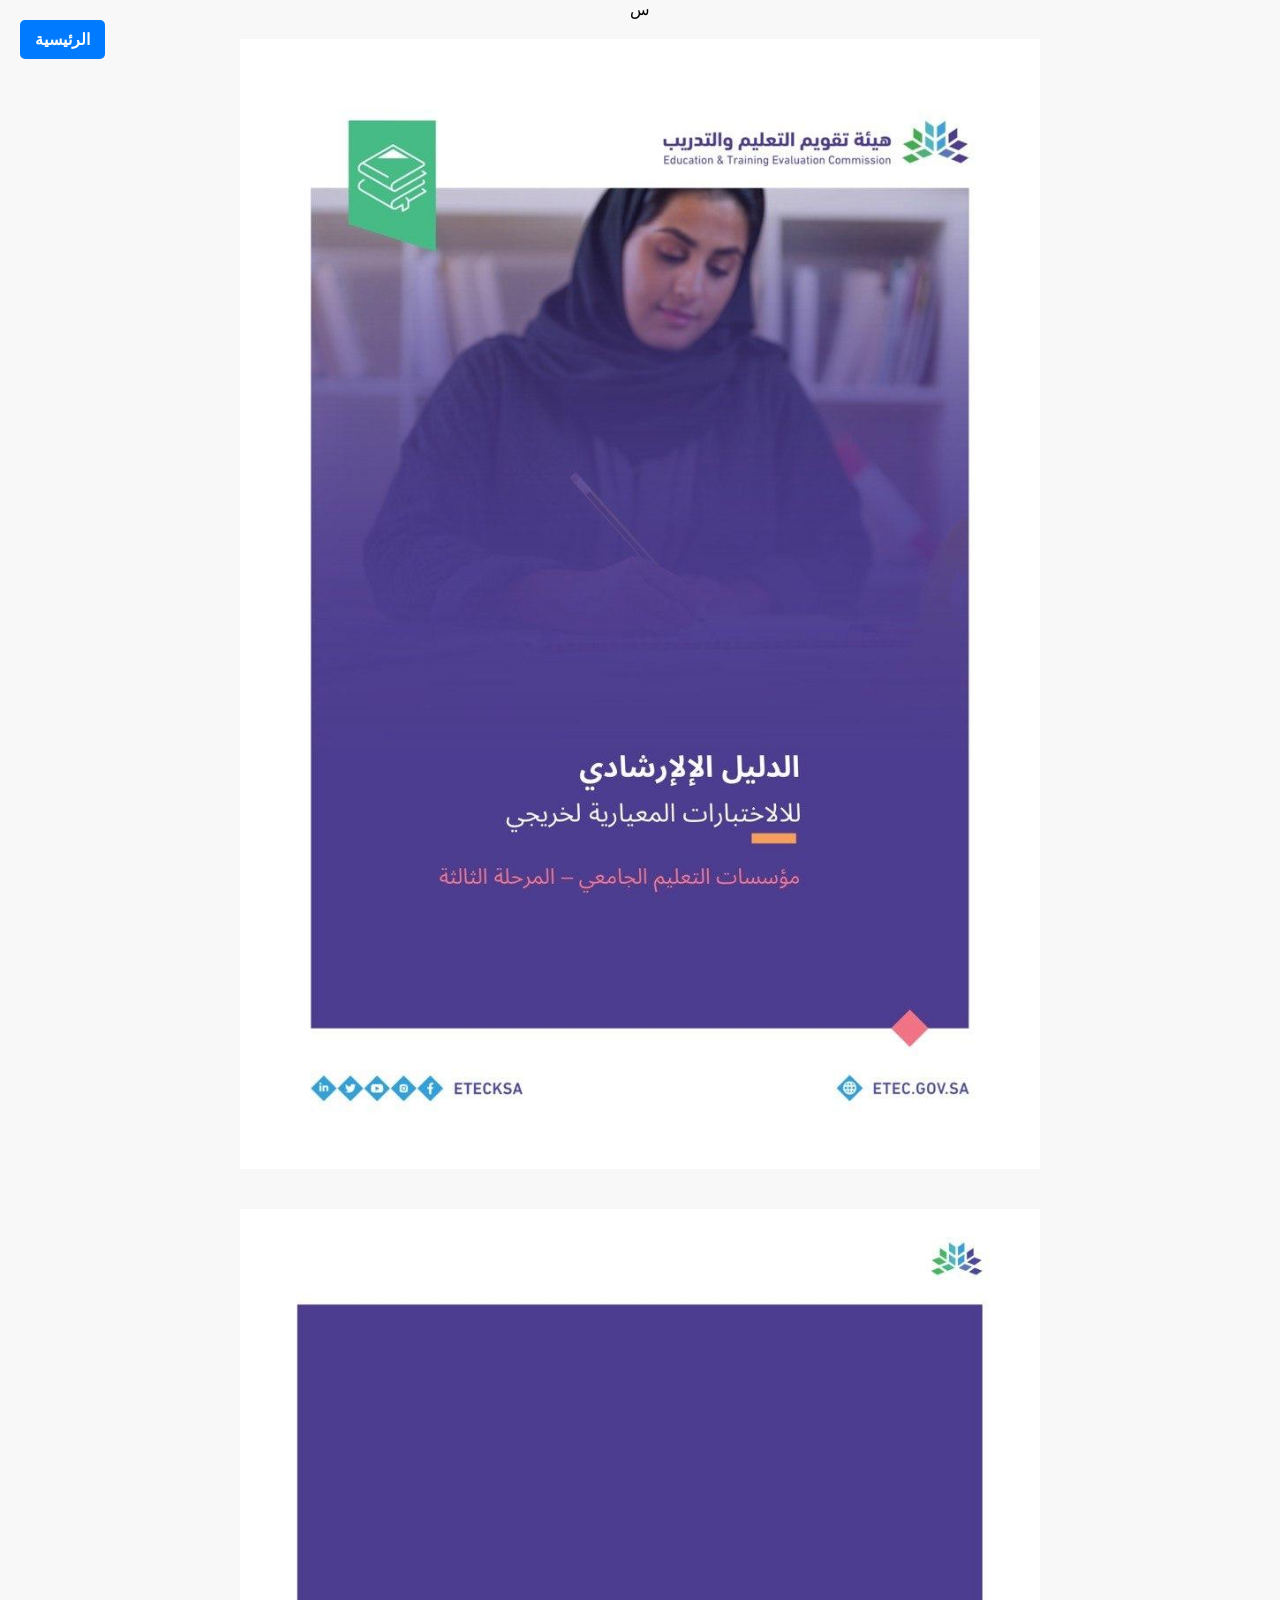
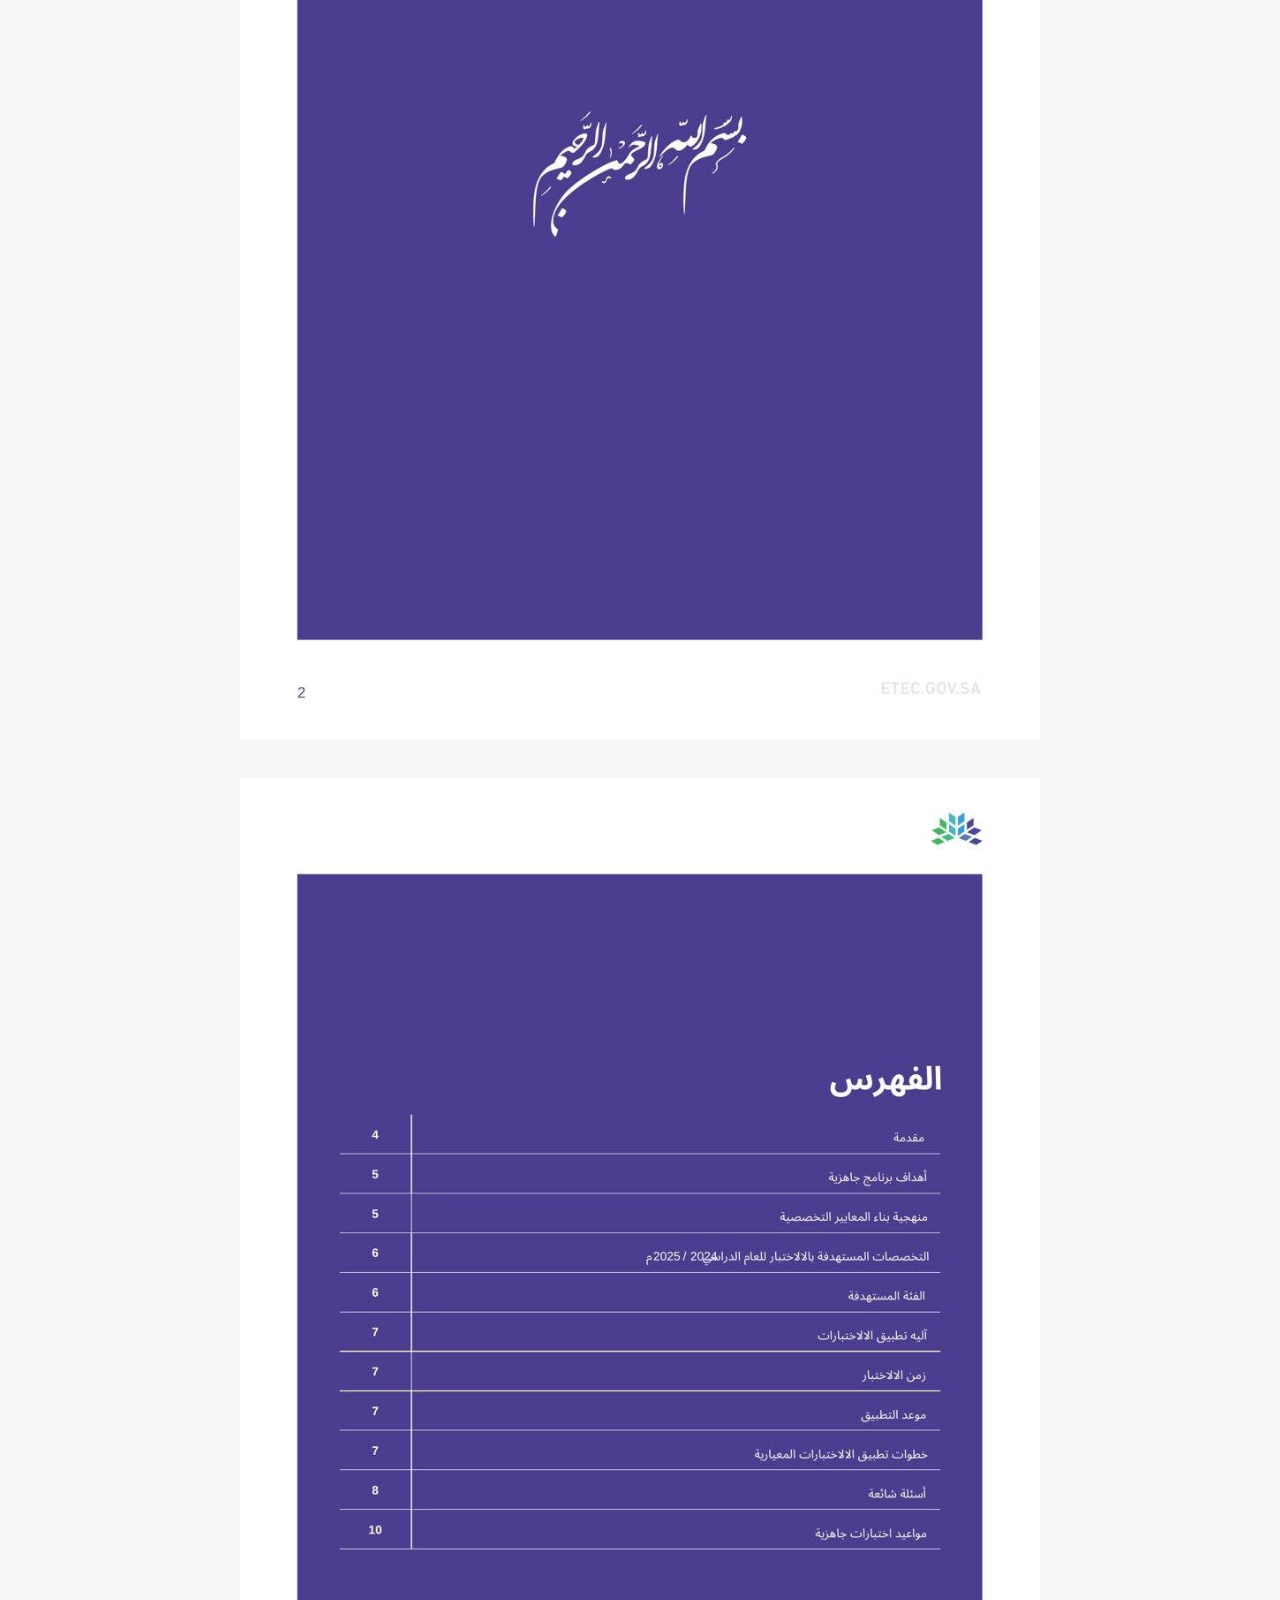
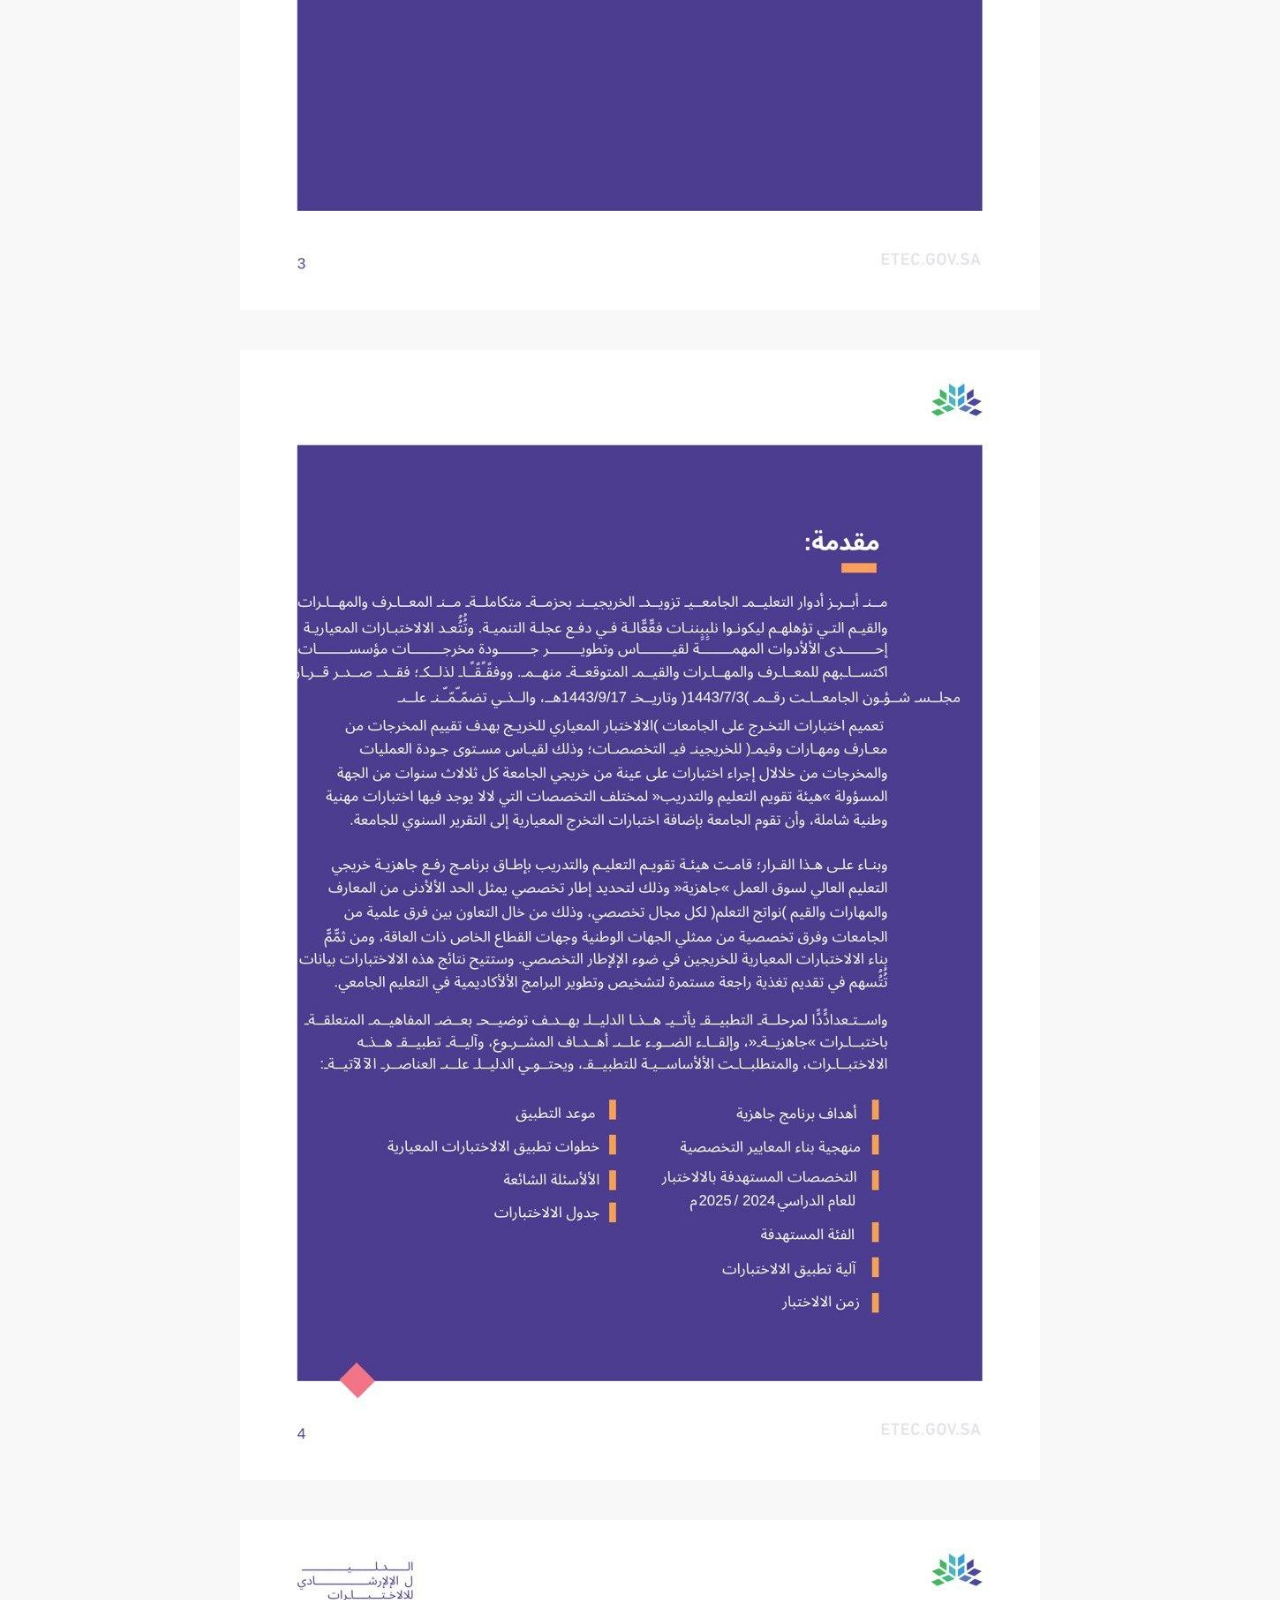
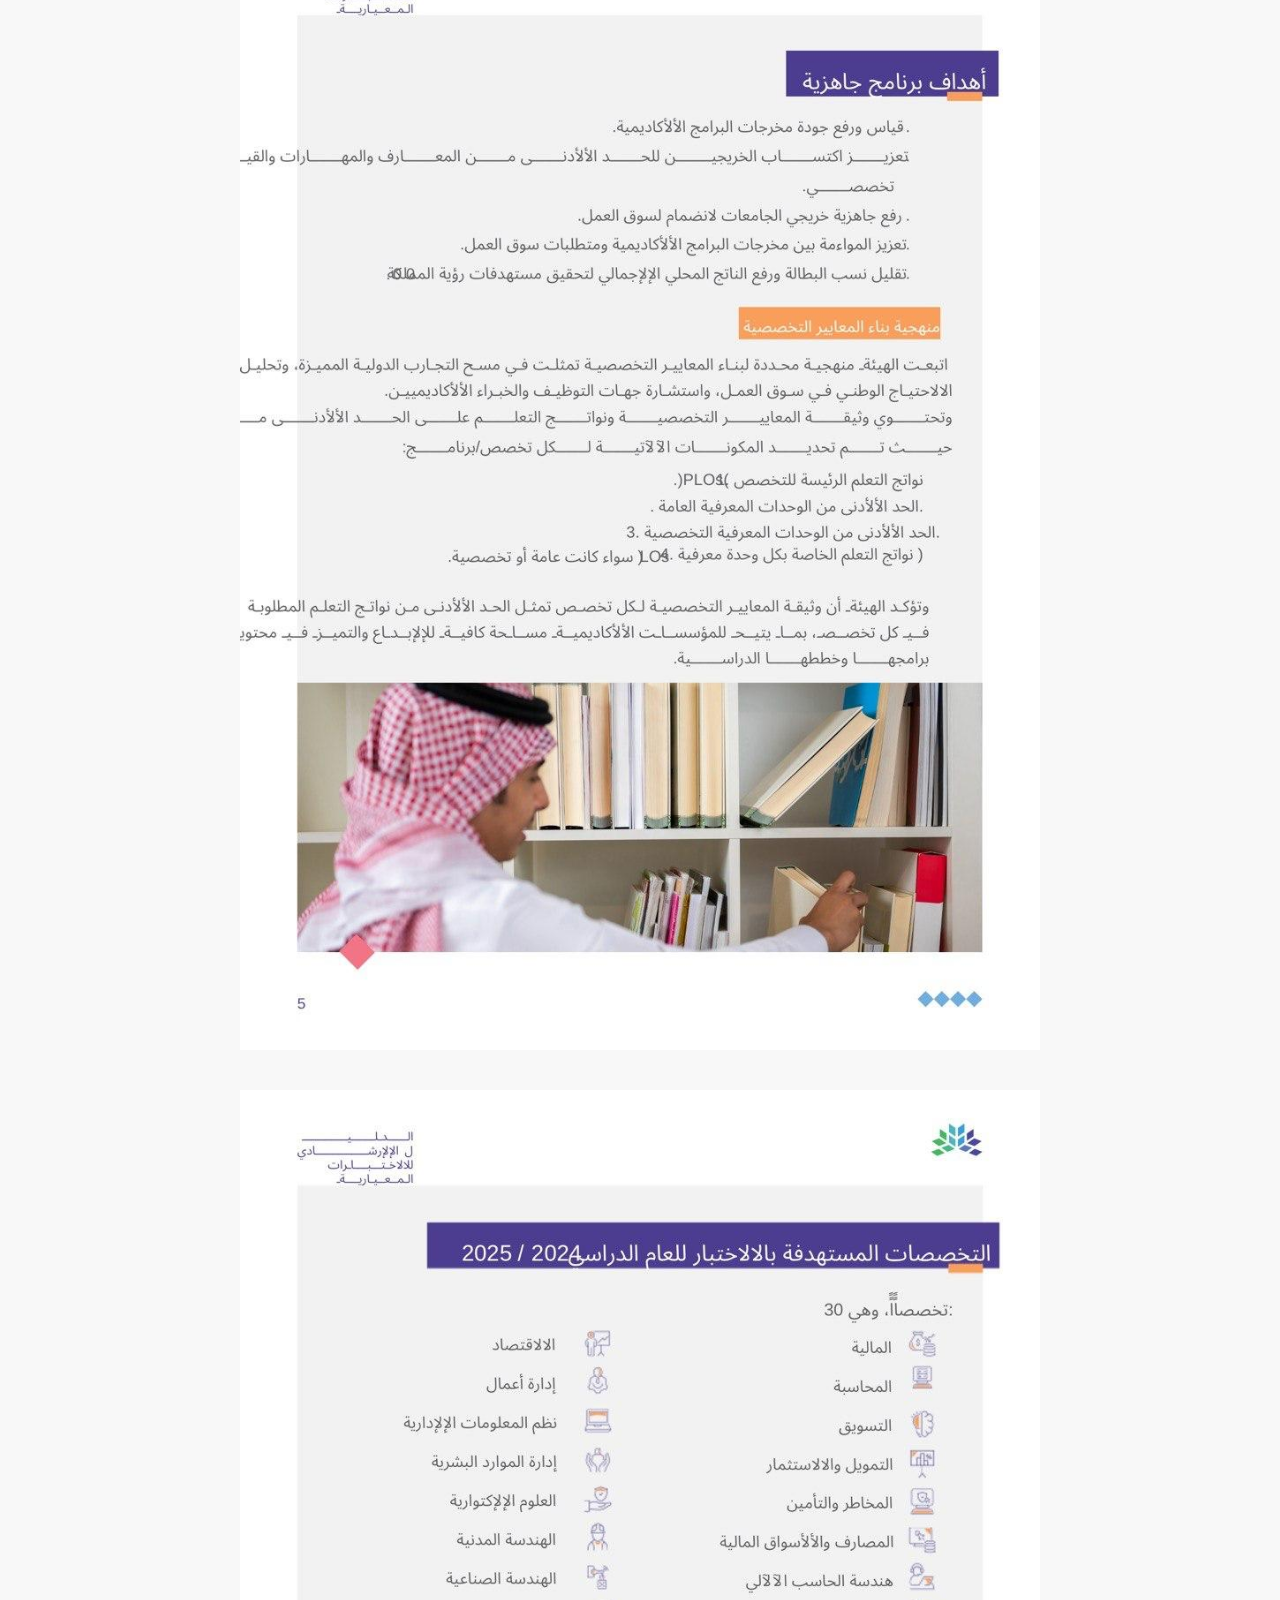
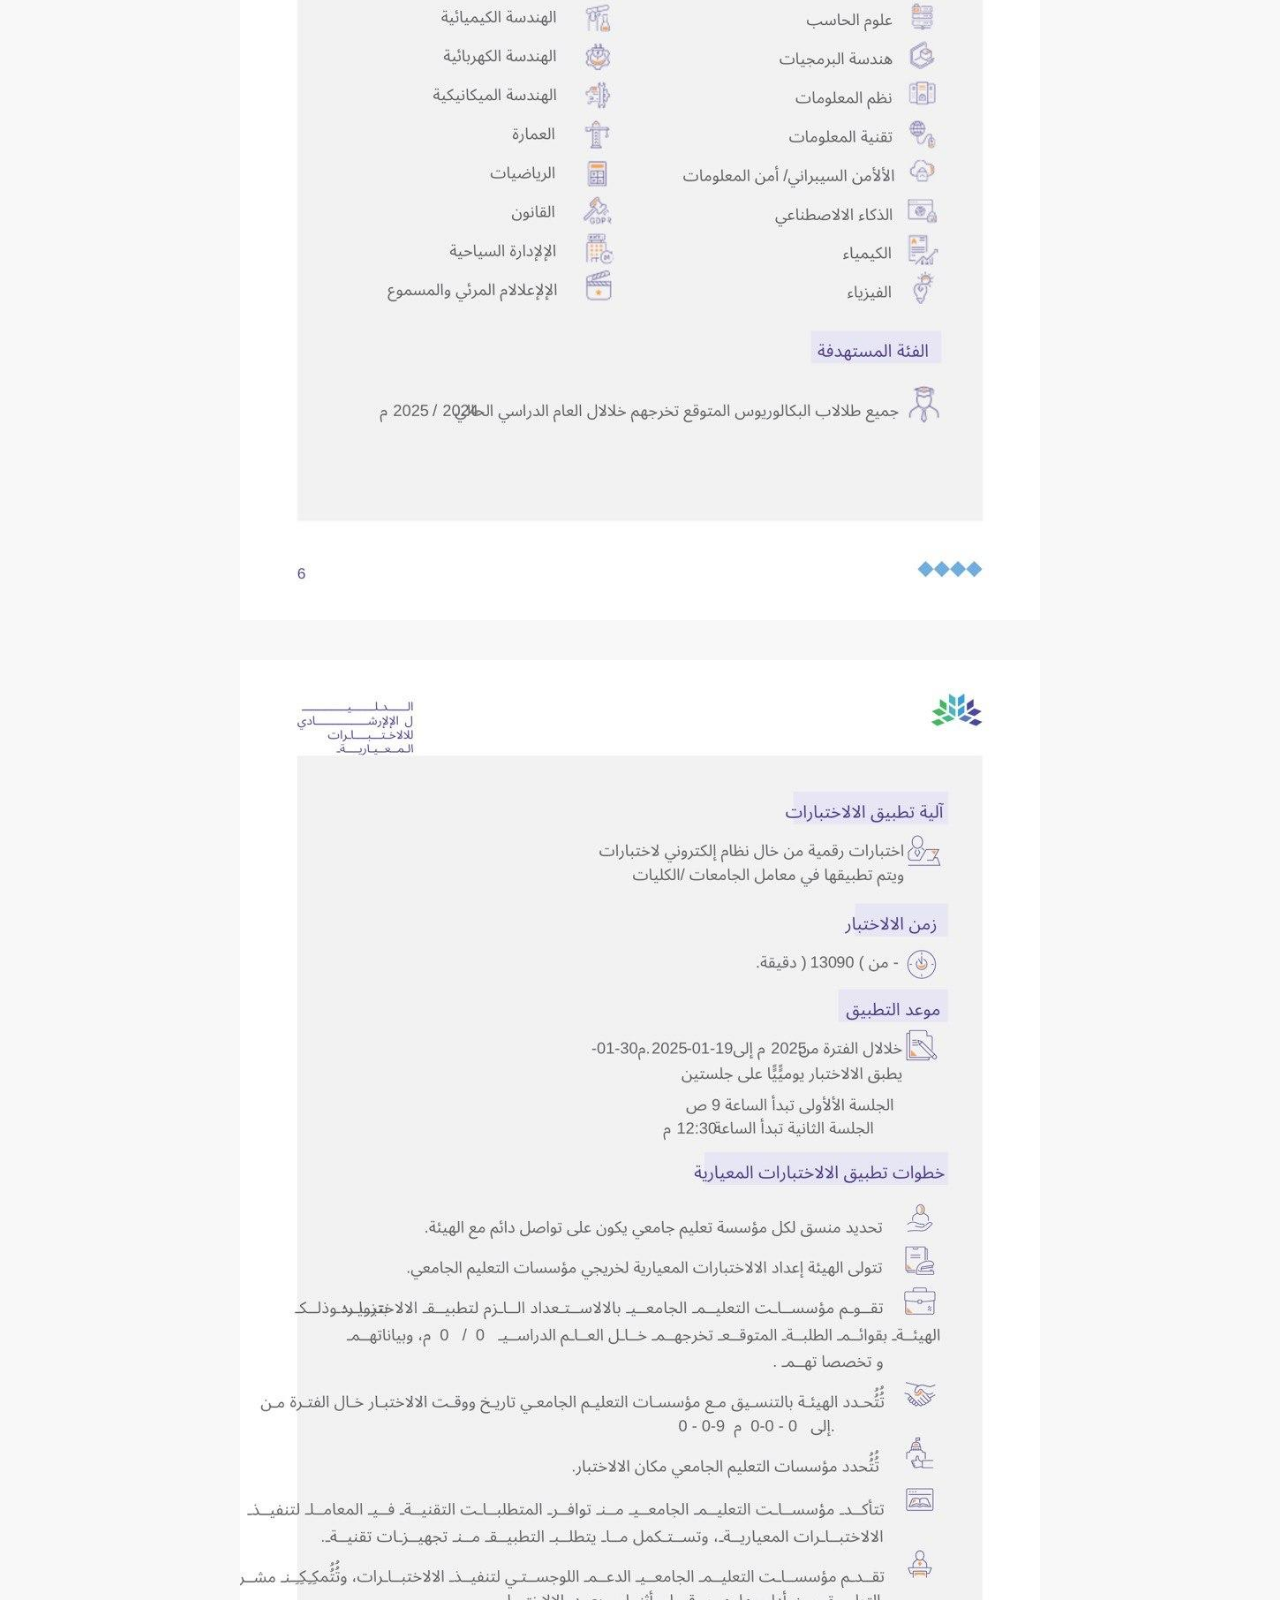
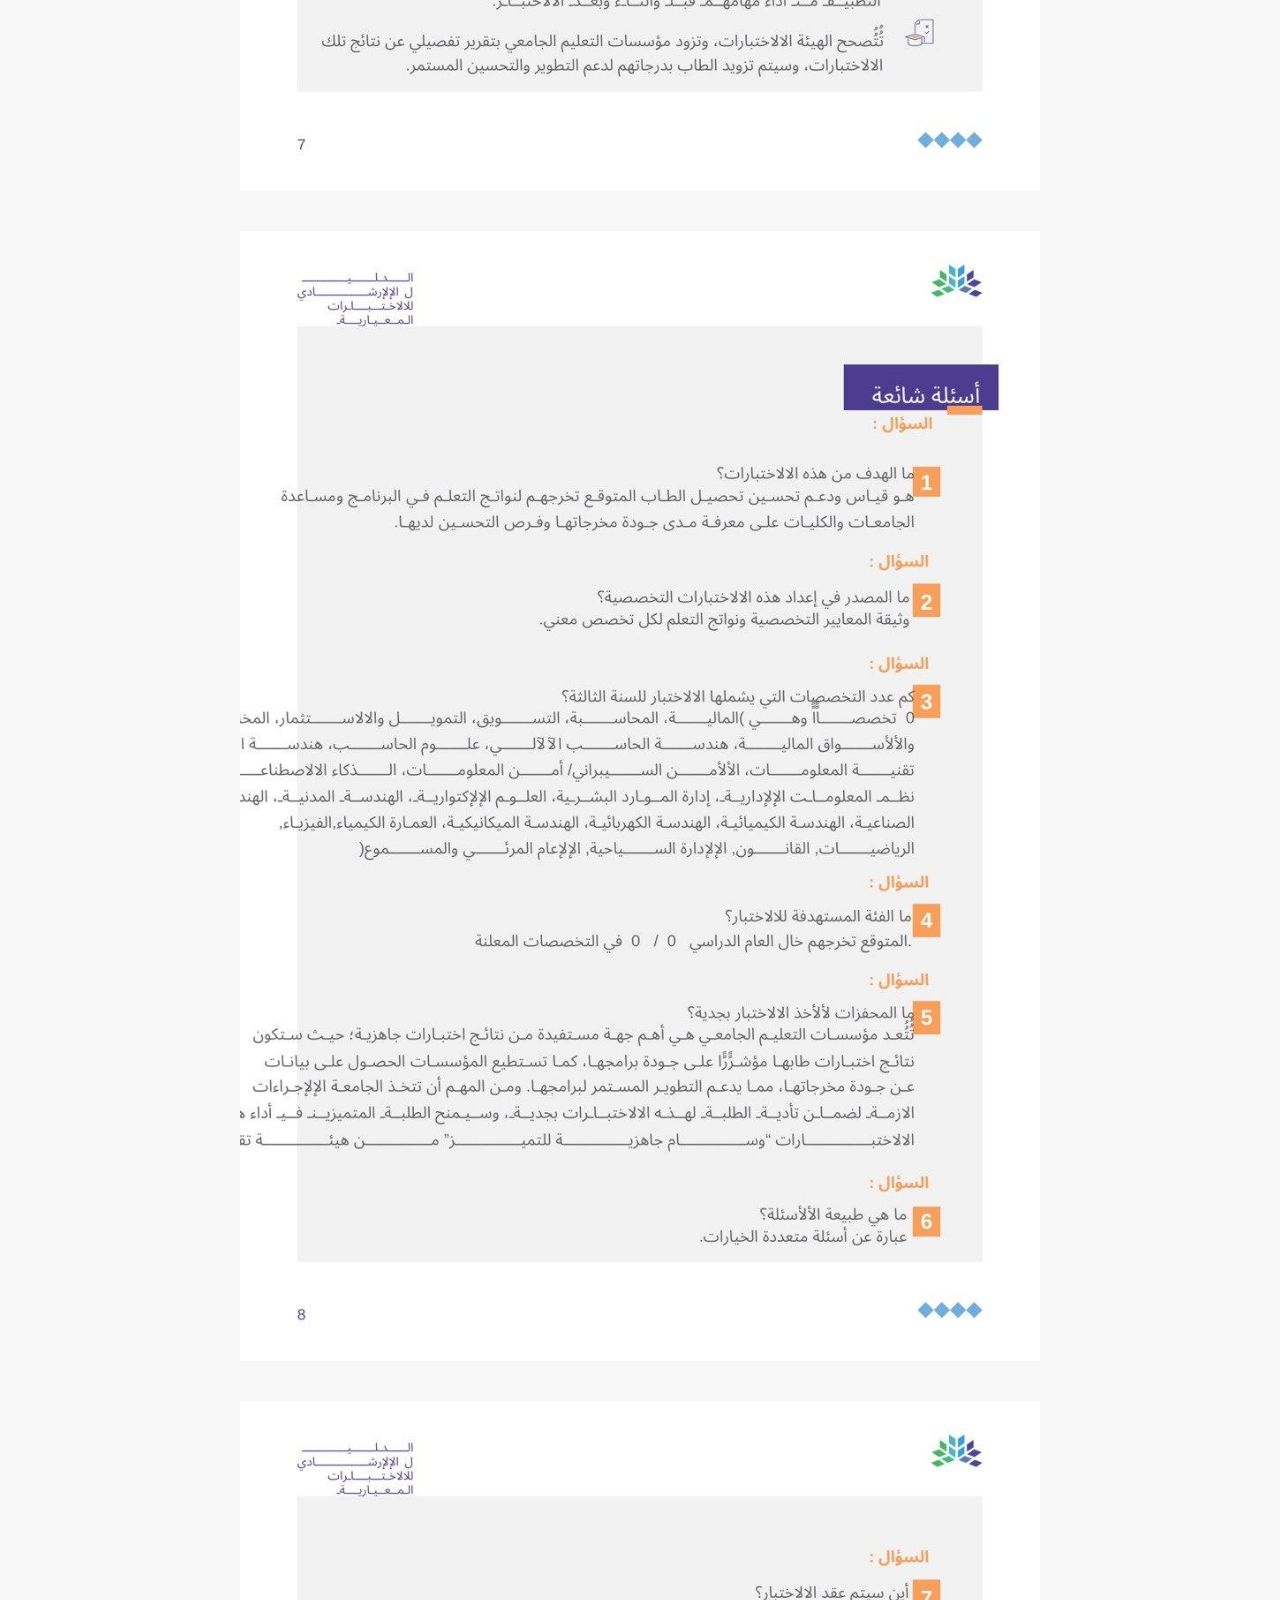
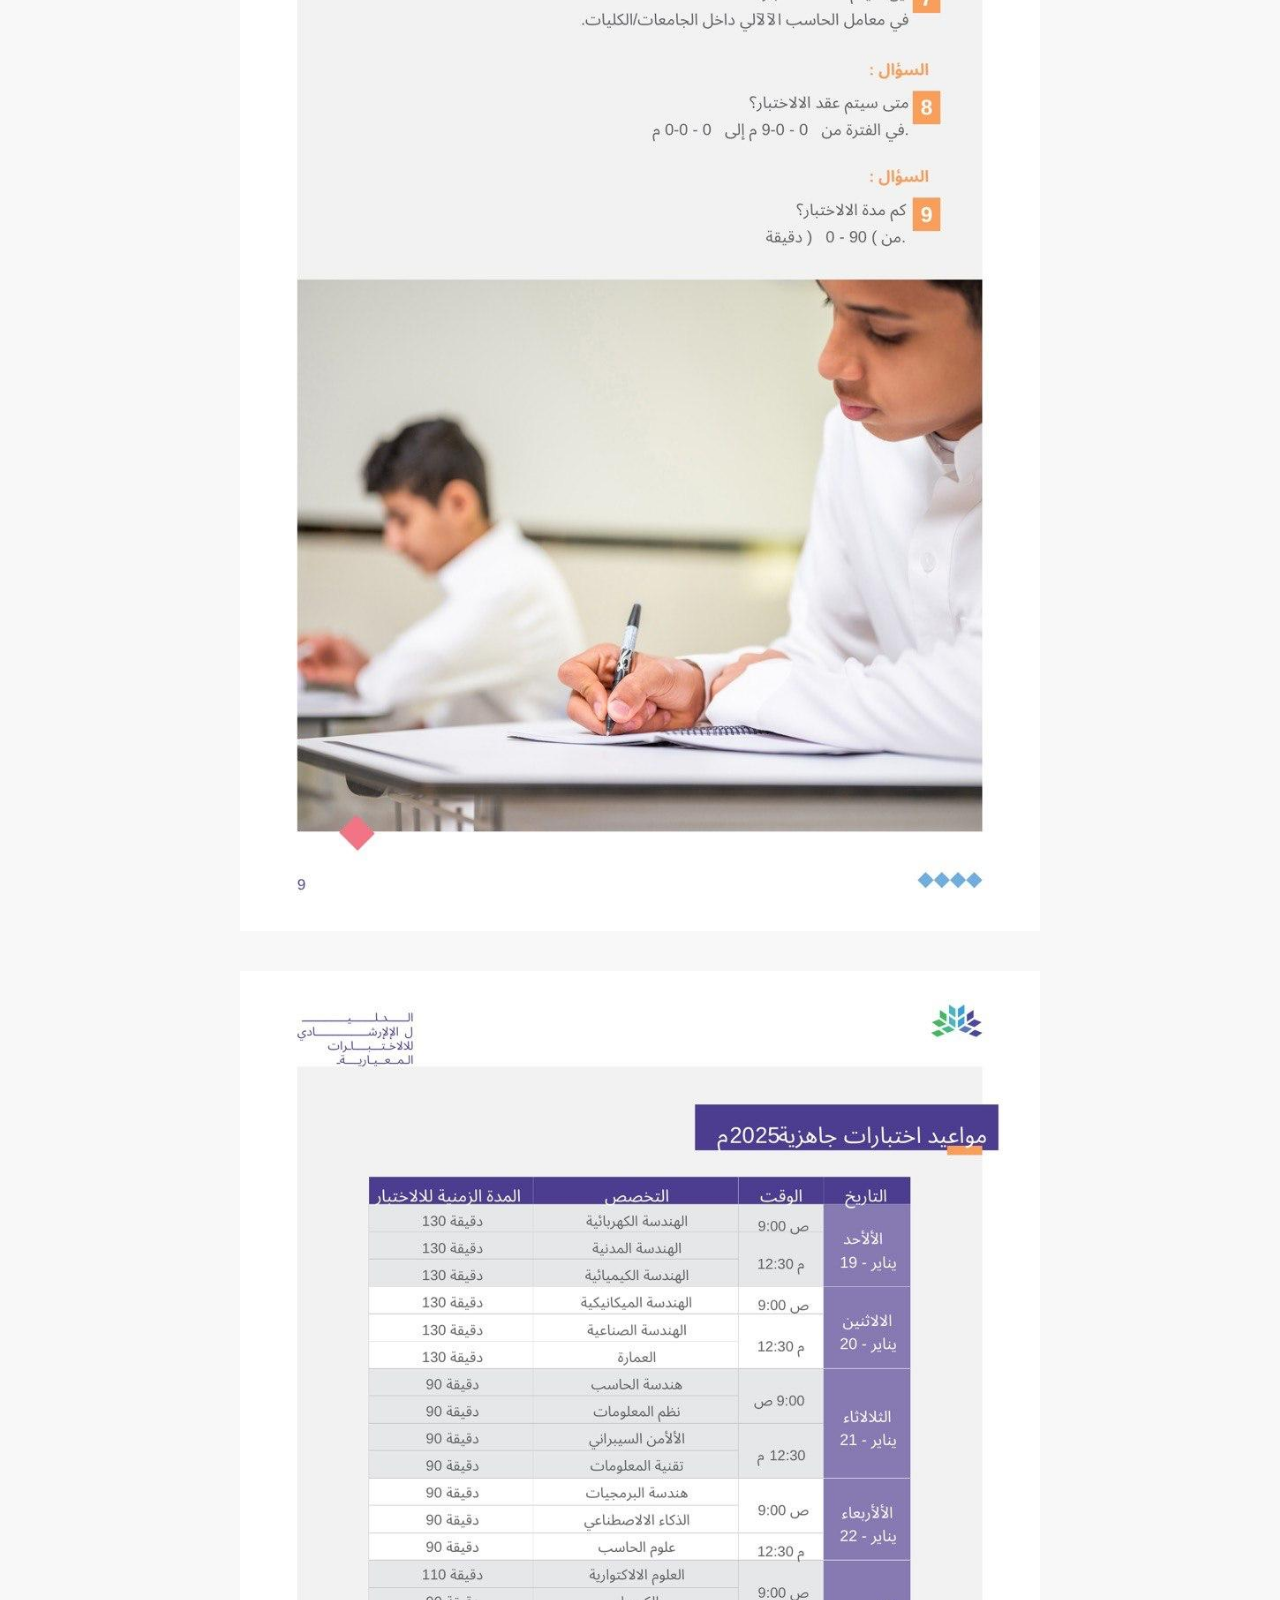
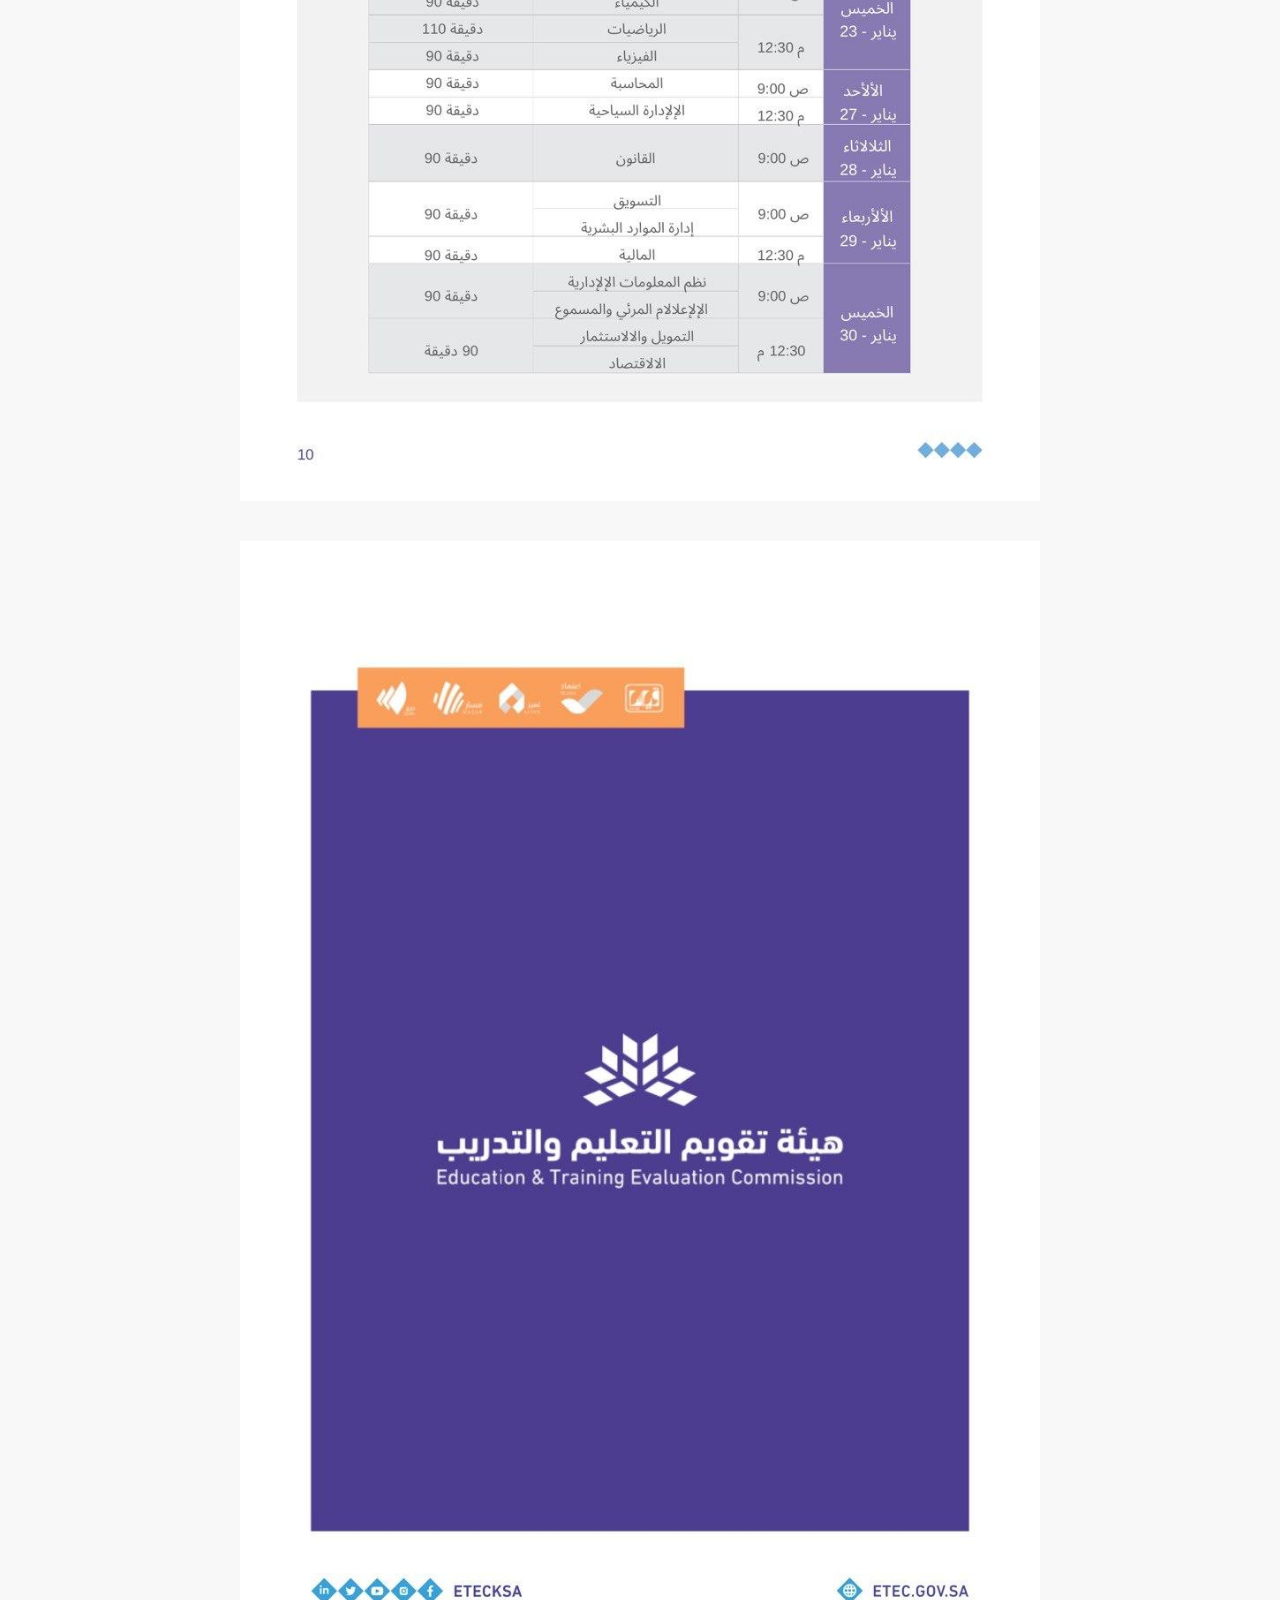
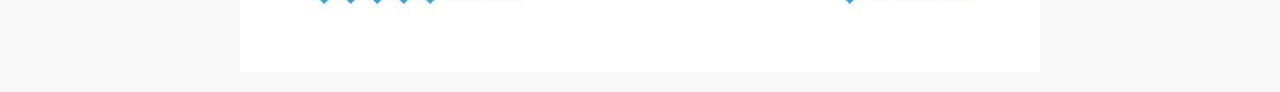
<file: موقع جاهزية مشروع تصميم/instructions.html>
س<!DOCTYPE html>
<html lang="ar" dir="rtl">
<head>
    <meta charset="UTF-8">
    <meta name="viewport" content="width=device-width, initial-scale=1.0">
    <title>دليل الطالب بالصور</title>
    <style>
        body {
            margin: 0;
            padding: 0;
            background-color: #f8f8f8;
            display: flex;
            flex-direction: column;
            align-items: center;
        }

        .section-image {
            width: 80%;          /* نسبة عرض الصورة */
            max-width: 800px;    /* الحد الأقصى للعرض */
            margin: 20px 0;      /* مسافة بين الصور */
            cursor: pointer;
            transition: transform 0.3s;
        }

        .section-image:hover {
            transform: scale(1.03); /* تكبير بسيط عند المرور */
        }
    </style>
</head>
<body>

<!-- زر الرجوع للصفحة الرئيسية -->
<a href="index.html" style="
    position: fixed;
    top: 20px;
    left: 20px;
    background-color: #007bff;
    color: white;
    padding: 10px 15px;
    border-radius: 5px;
    text-decoration: none;
    font-weight: bold;
    z-index: 1000;
">الرئيسية</a>




    <!-- 11 صورة بصيغة JPEG -->
    <img src="image1.jpeg" class="section-image" alt="صورة 1">
    <img src="image2.jpeg" class="section-image" alt="صورة 2">
    <img src="image3.jpeg" class="section-image" alt="صورة 3">
    <img src="image4.jpeg" class="section-image" alt="صورة 4">
    <img src="image5.jpeg" class="section-image" alt="صورة 5">
    <img src="image6.jpeg" class="section-image" alt="صورة 6">
    <img src="image7.jpeg" class="section-image" alt="صورة 7">
    <img src="image8.jpeg" class="section-image" alt="صورة 8">
    <img src="image9.jpeg" class="section-image" alt="صورة 9">
    <img src="image10.jpeg" class="section-image" alt="صورة 10">
    <img src="image11.jpeg" class="section-image" alt="صورة 11">

</body>
</html>
</file>
